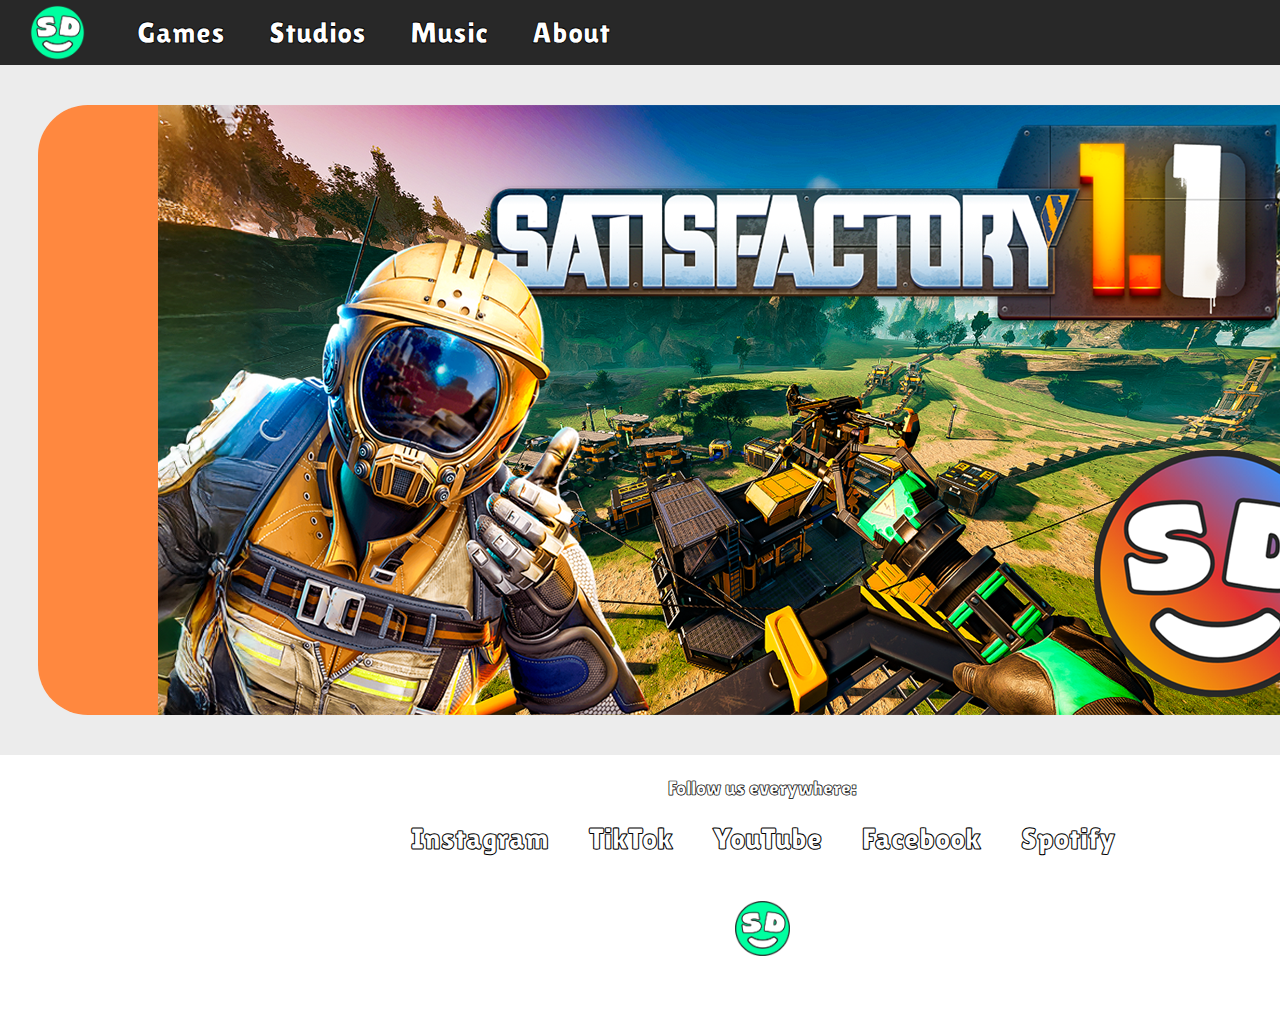
<file: index.html>
<!DOCTYPE html>
<html>
<head>
  <link rel="icon" href="/favicon-32x32.png" type="image/png">
  <meta http-equiv="refresh" content="0; URL=homepage/">
  <title>Redirecting...</title>
</head>
<body>
  <p>Redirecting to homepage... If not redirected, <a href="homepage/">click here</a>.</p>
</body>
</html>
</file>
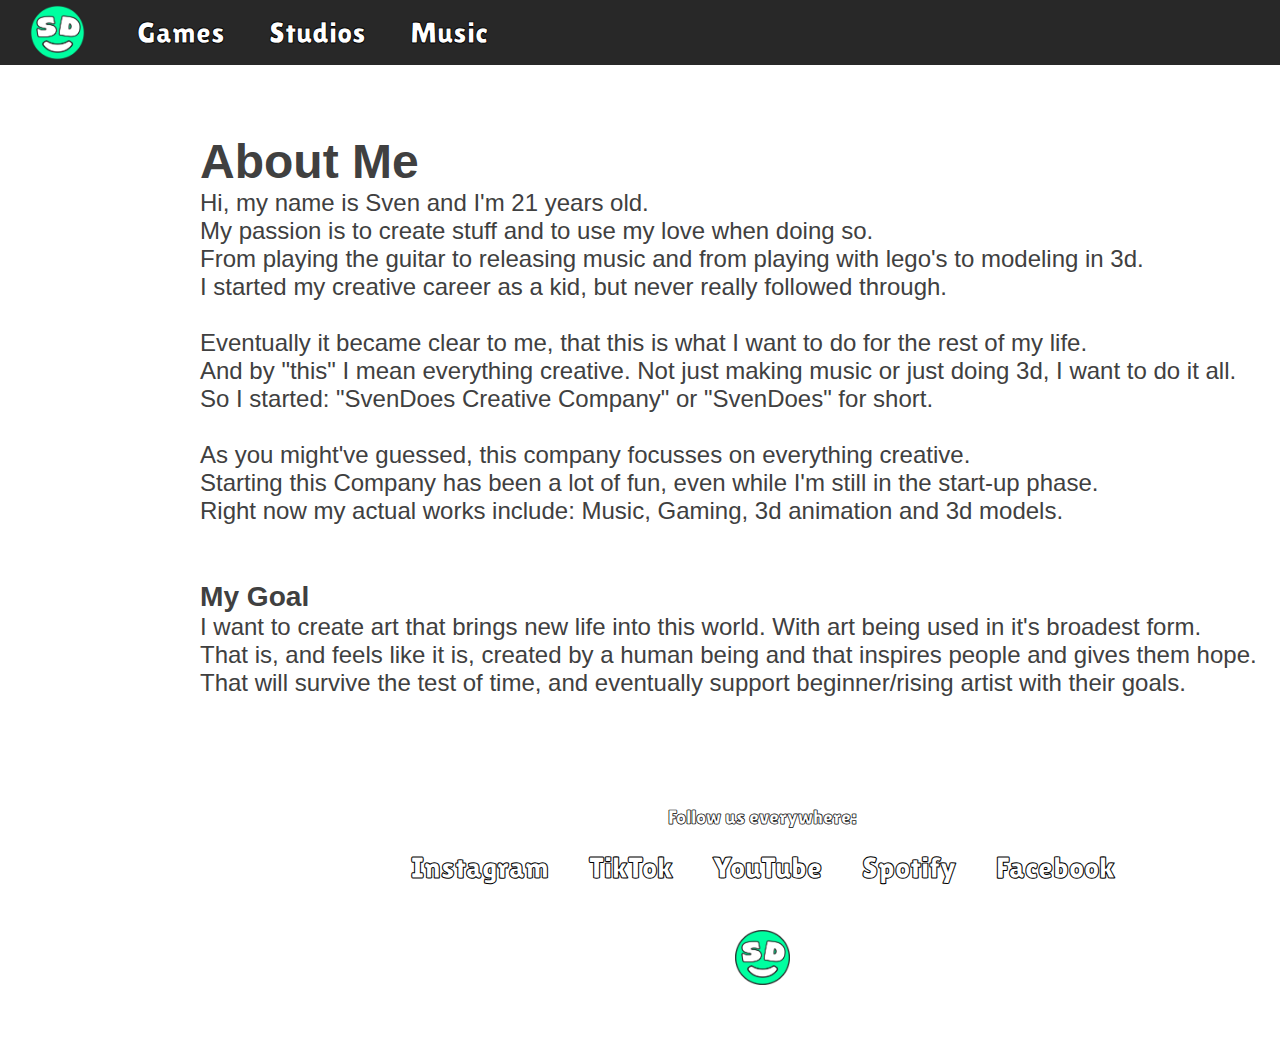
<file: about/index.html>
<!DOCTYPE html>
<html lang="en">
  <head>
    <link rel="preconnect" href="https://fonts.googleapis.com">
    <link rel="preconnect" href="https://fonts.gstatic.com" crossorigin>
    <link href="https://fonts.googleapis.com/css2?family=Lilita+One&display=swap" rel="stylesheet">
    <meta charset="UTF-8">
    <title>SvenDoes | About SvenDoes Creative Company</title>
    <meta name="viewport" content="width=device-width, initial-scale=1.0">
    <link rel="stylesheet" href="/style.css">
    <link rel="icon" href="../favicon-32x32.png" type="image/png">
    <meta name="viewport" content="width=device-width, initial-scale=1.0">
  </head>
  <body>
    <header class="top-ribbon"> <!-- Top ribbon for logo and navigation -->
      <a href="../homepage/" class="logo">
      <img src="/SDLogo_v1_CB.png" alt="SvenDoes Logo"/>
      </a>
      <nav>
       <div class="dropdown">
        <a href="">Games</a>
        <div class="dropdown-content">
          <a href="https://www.youtube.com/@svendoesgames" target="_blank">YouTube</a>
          <a href="https://www.instagram.com/svendoesgames/" target="_blank">Insta</a>
          <a href="https://www.tiktok.com/@svendoesgames" target="_blank">TikTok</a>
        </div>
       </div>

       <div class="dropdown">
          <a href="">Studios</a>
          <div class="dropdown-content">
            <a href="https://www.youtube.com/@SvenDoesStudios" target="_blank">YouTube</a>
            <a href="https://www.instagram.com/svendoesstudios/" target="_blank">Insta</a>
            <a href="https://www.tiktok.com/@svendoesstudios" target="_blank">TikTok</a>
          </div>
       </div>  
       
       <div class="dropdown">
          <a href="">Music</a>
          <div class="dropdown-content">
            <a href="https://open.spotify.com/artist/4hpyjUltVobGI9Po6Ifa46?" target="_blank">Spotify</a>
            <a href="https://www.youtube.com/@svendoesmusic" target="_blank">YouTube</a>
            <a href="https://www.instagram.com/svendoes.music/" target="_blank">Insta</a>
            <a href="https://www.tiktok.com/@svendoesmusic" target="_blank">TikTok</a>
          </div>
       </div>
      </nav>
      
    </header> <!-- End of Header -->
  
    <div class="about-page">
      <h1>About Me</h1>
      <p> Hi, my name is Sven and I'm 21 years old. </p>
      <p> My passion is to create stuff and to use my love when doing so. </p>
      <p> From playing the guitar to releasing music and from playing with lego's to modeling in 3d. </p>
      <p> I started my creative career as a kid, but never really followed through. </p>
      <br>
      <p> Eventually it became clear to me, that this is what I want to do for the rest of my life. </p>
      <p> And by "this" I mean everything creative. Not just making music or just doing 3d, I want to do it all. </p>
      <p> So I started: "SvenDoes Creative Company" or "SvenDoes" for short. </p>
      <br>
      <p> As you might've guessed, this company focusses on everything creative.
      <p> Starting this Company has been a lot of fun, even while I'm still in the start-up phase. </p>
      <p> Right now my actual works include: Music, Gaming, 3d animation and 3d models. </p>
      <br>
      <br>
      <h3>My Goal</h3>
      <p> I want to create art that brings new life into this world. With art being used in it's broadest form. </p> 
      <p> That is, and feels like it is, created by a human being and that inspires people and gives them hope. </p>
      <p> That will survive the test of time, and eventually support beginner/rising artist with their goals. </p>
    </div>
    <br>
    <div class="container">
      <br>
      <P> Follow us everywhere:</P>
      <br>
      <div class="social-links">
        <a href="https://instagram.com/svendoes" target="_blank" rel="noopener noreferrer" title="SvenDoes Creative | Instagram"> Instagram </a>
        <a href="https://tiktok.com/@svendoes" target="_blank" rel="noopener noreferrer" title="SvenDoes Creative | TikTok"> TikTok </a>
        <a href="https://www.youtube.com/@SvenDoes" target="_blank" rel="noopener noreferrer" title="SvenDoes Creative | YouTube" > YouTube </a>
        <a href="https://open.spotify.com/artist/4hpyjUltVobGI9Po6Ifa46?" rel="noopener noreferrer" title="SvenDoes Creative | Spotify" target="_blank">Spotify</a>
        <a href="https://www.facebook.com/SvenDoesCreative" target="_blank" rel="noopener noreferrer" title="SvenDoes Creative | Facebook"> Facebook </a>
      </div>
    </div>

    <div class="footer">
    </div>
    
    <div class="container">
      <a href="../homepage/" class="logo2">
         <img src="/SDLogo_v1_CB.png" alt="SvenDoes Logo"/>
      </a>
       <br>
       <br>
        <!--
      <div class="footer-links">
        <a href="../studios/" target="_blank" rel="noopener noreferrer">SvenDoes Studios</a>
        <a href="../music/" target="_blank" rel="noopener noreferrer">SvenDoes Music</a>
        <a href="../games/" target="_blank" rel="noopener noreferrer">SvenDoes Games</a>
        <a href="../records/" target="_blank" rel="noopener noreferrer">SvenDoes Records</a>
        <a href="../creative/" target="_blank" rel="noopener noreferrer">SvenDoes Creative</a>
      </div>
      -->
    </div>

    <div class="footer">
    </div>



</body>
</html>
</file>
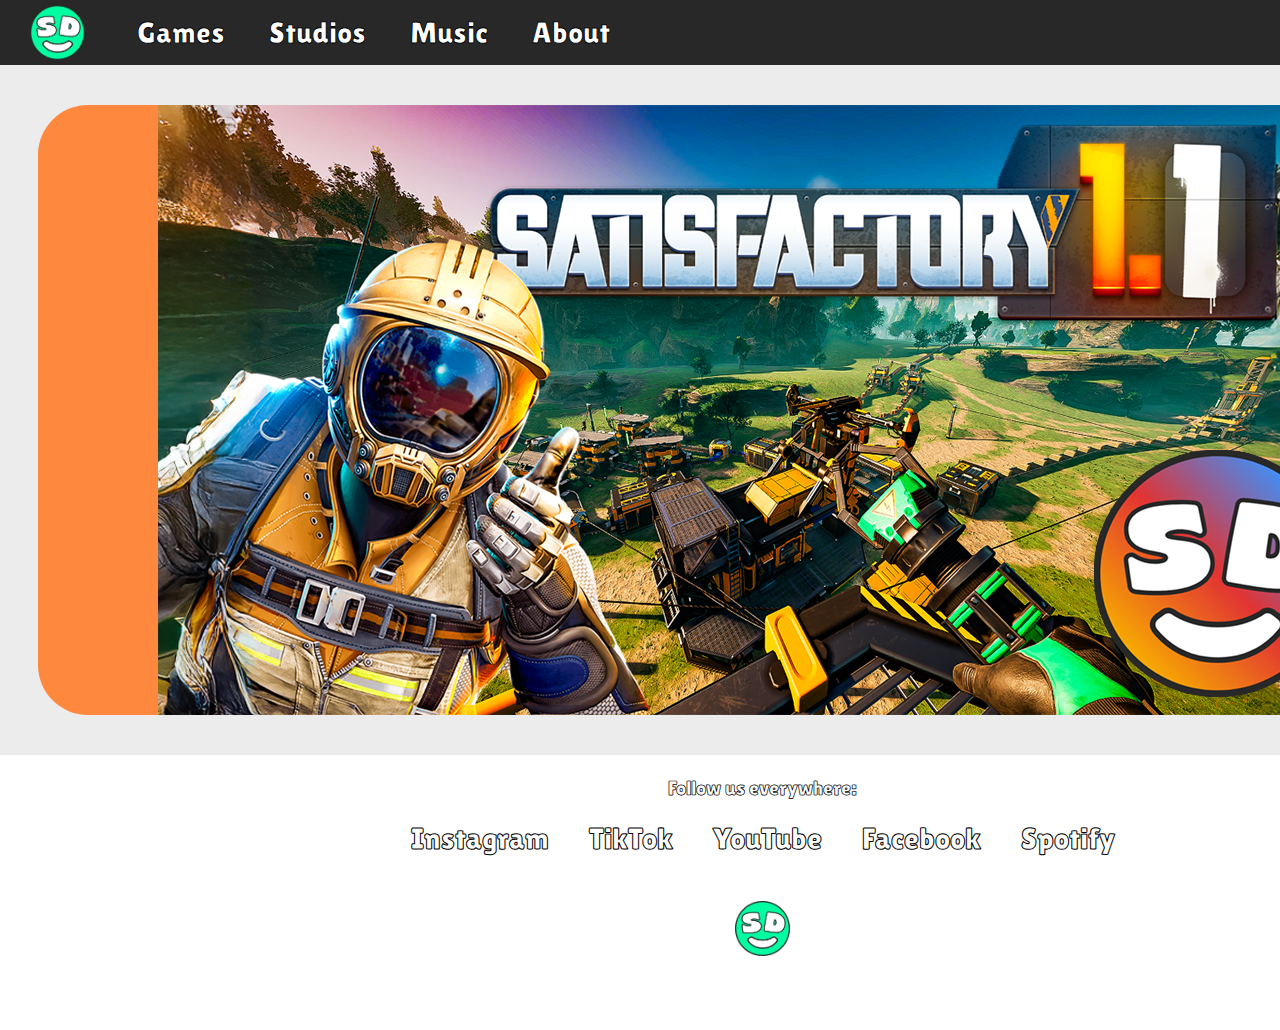
<file: homepage/index.html>
<!DOCTYPE html>
<html lang="en">
  <head>
    <link rel="preconnect" href="https://fonts.googleapis.com">
    <link rel="preconnect" href="https://fonts.gstatic.com" crossorigin>
    <link href="https://fonts.googleapis.com/css2?family=Lilita+One&family=Roboto:ital,wght@0,100..900;1,100..900&display=swap" rel="stylesheet">
    <meta charset="UTF-8">
    <title>SvenDoes Creative | Everything SvenDoes</title>
    <link rel="stylesheet" href="/style.css">
    <link rel="icon" href="../favicon-32x32.png" type="image/png">
    <meta name="viewport" content="width=device-width, initial-scale=1.0">
  </head>

  <body>
    <header class="top-ribbon"> <!-- Top ribbon for logo and navigation -->
      <a href="../homepage/" class="logo">
      <img src="/SDLogo_v1_CB.png" alt="SvenDoes Logo"/>
      </a>
      <nav>
       <div class="dropdown">
        <a href="">Games</a>
        <div class="dropdown-content">
          <a href="https://www.youtube.com/@svendoesgames" target="_blank">YouTube</a>
          <a href="https://www.instagram.com/svendoesgames/" target="_blank">Insta</a>
          <a href="https://www.tiktok.com/@svendoesgames" target="_blank">TikTok</a>
        </div>
       </div>

       <div class="dropdown">
          <a href="">Studios</a>
          <div class="dropdown-content">
            <a href="https://www.youtube.com/@SvenDoesStudios" target="_blank">YouTube</a>
            <a href="https://www.instagram.com/svendoesstudios/" target="_blank">Insta</a>
            <a href="https://www.tiktok.com/@svendoesstudios" target="_blank">TikTok</a>
          </div>
       </div>  
       
       <div class="dropdown">
          <a href="">Music</a>
          <div class="dropdown-content">
            <a href="https://open.spotify.com/artist/4hpyjUltVobGI9Po6Ifa46?" target="_blank">Spotify</a>
            <a href="https://www.youtube.com/@svendoesmusic" target="_blank">YouTube</a>
            <a href="https://www.instagram.com/svendoes.music/" target="_blank">Insta</a>
            <a href="https://www.tiktok.com/@svendoesmusic" target="_blank">TikTok</a>
            https://open.spotify.com/artist/4hpyjUltVobGI9Po6Ifa46?
          </div>
       </div>
        
        <a href="../about/">About</a>

      </nav>

    </header> <!-- End of Header -->

    <div class="main-section"> <!-- Main rectangle section -->
      <a href="https://www.youtube.com/@svendoesgames" class="herobanner" target="_blank">
      <img src="/SvenDoes Games - Hero banner.png" alt="Hero Banner"/>
      </a>
    </div>

    <!-- add later
    <div class="artist-section"> 
      <a href="../music/" class="herobanner">
      <img src="/Herobannerv2.png" alt="Hero Banner"/>
      </a>
    </div> 



    <div class="second-section">   
      <a href="../homepage/" class="herobanner">
      <img src="/herp_white_1500x630.png" alt="Hero Banner"/>
      </a>
    </div>

    <div class="tertiary-section"> 
      <a href="../homepage/" class="herobanner">
      <img src="/herp_white_1500x630.png" alt="Hero Banner"/>
      </a>
    </div> -->

    <div class="container">
      <br>
      <P> Follow us everywhere:</P>
      <br>
      <div class="social-links">
        <a href="https://instagram.com/svendoes" target="_blank" rel="noopener noreferrer" title="SvenDoes Creative | Instagram"> Instagram </a>
        <a href="https://tiktok.com/@svendoes" target="_blank" rel="noopener noreferrer" title="SvenDoes Creative | TikTok"> TikTok </a>
        <a href="https://www.youtube.com/@SvenDoes" target="_blank" rel="noopener noreferrer" title="SvenDoes Creative | YouTube" > YouTube </a>
        <a href="https://www.facebook.com/SvenDoesCreative" target="_blank" rel="noopener noreferrer" title="SvenDoes Creative | Facebook"> Facebook </a>
        <a href="https://open.spotify.com/artist/4hpyjUltVobGI9Po6Ifa46?" rel="noopener noreferrer" title="SvenDoes Creative | Spotify" target="_blank">Spotify</a>
      </div>
    </div>

    <div class="footer">
    </div>
    
    <div class="container">
      <a href="../homepage/" class="logo2">
        <img src="/SDLogo_v1_CB.png" alt="SvenDoes Logo"/>
      </a>
      <br>
      <br>
      <!--
      <div class="footer-links">
        <a href="../studios/" target="_blank" rel="noopener noreferrer">SvenDoes Studios</a>
        <a href="../music/" target="_blank" rel="noopener noreferrer">SvenDoes Music</a>
        <a href="../games/" target="_blank" rel="noopener noreferrer">SvenDoes Games</a>
        <a href="../records/" target="_blank" rel="noopener noreferrer">SvenDoes Records</a>
        <a href="../creative/" target="_blank" rel="noopener noreferrer">SvenDoes Creative</a>
      </div>
      -->
    </div>

    <div class="footer">
    </div>

  </body>
</html>
</file>
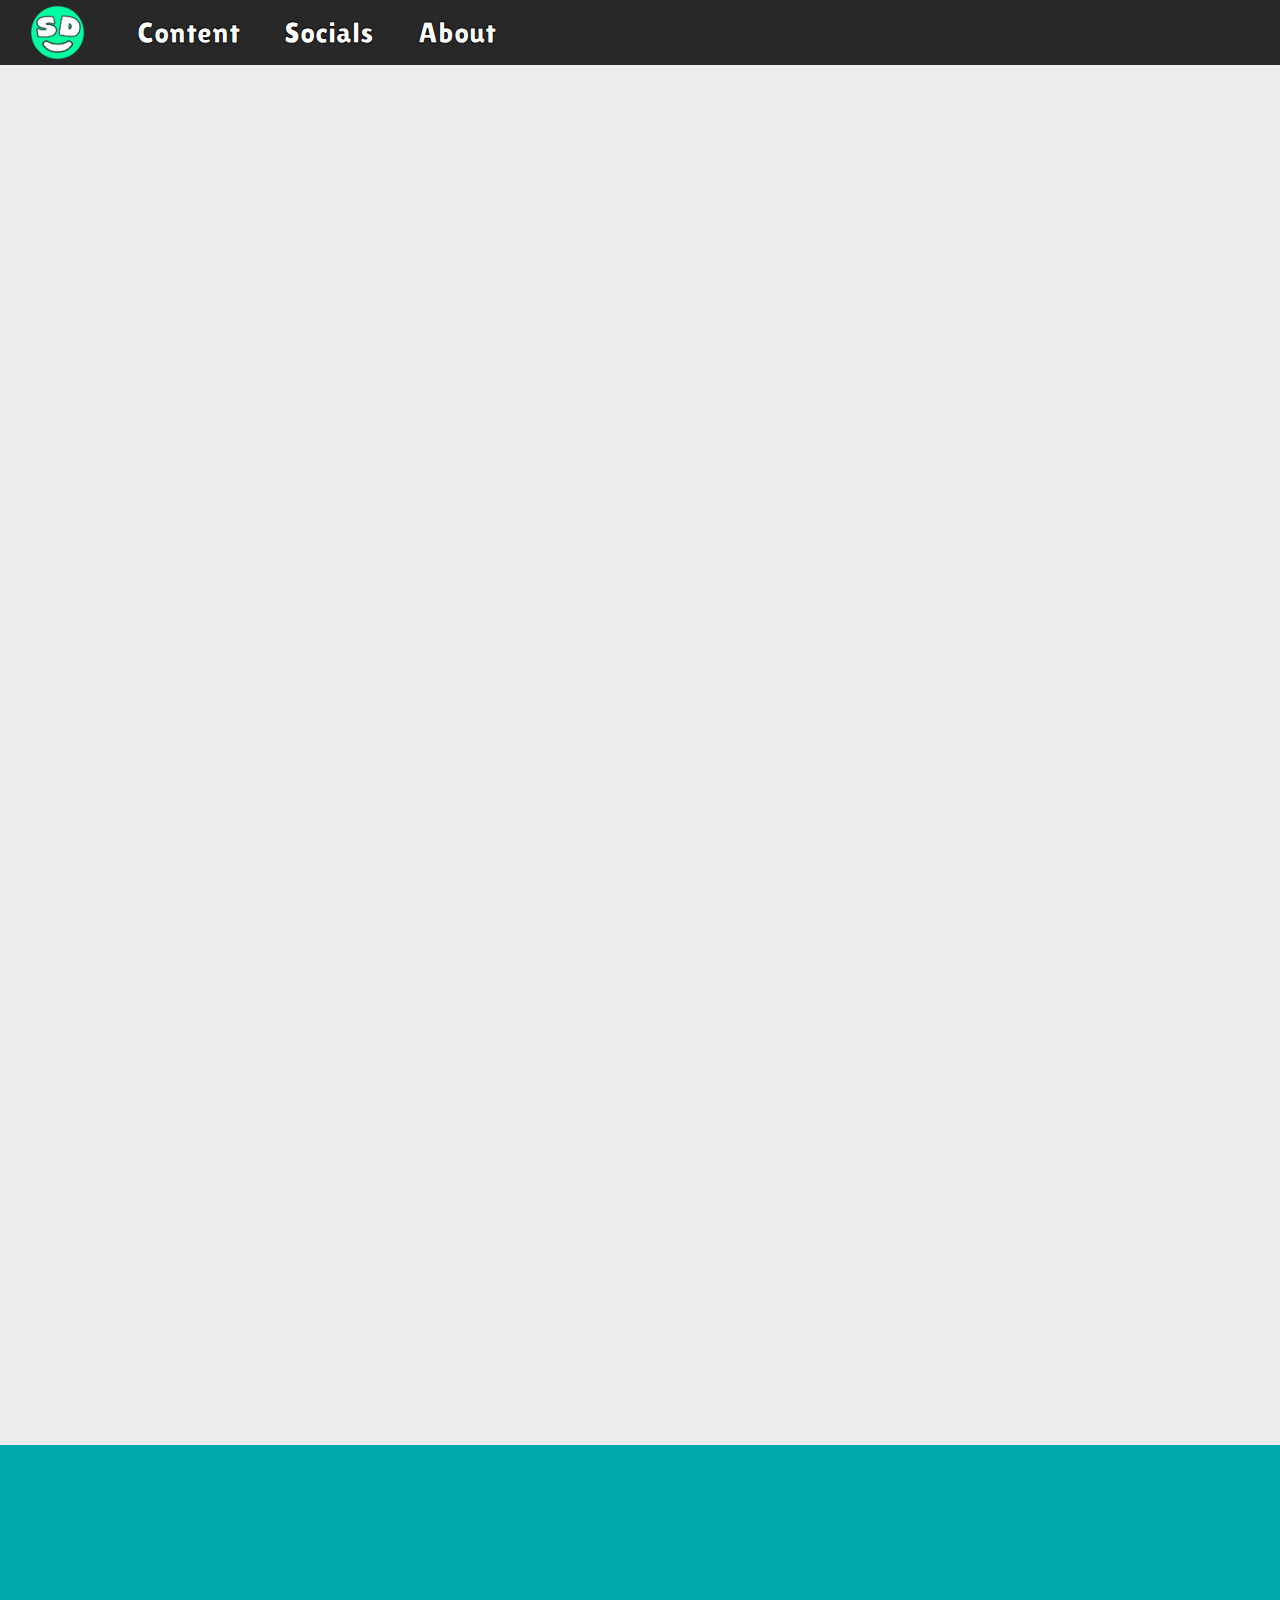
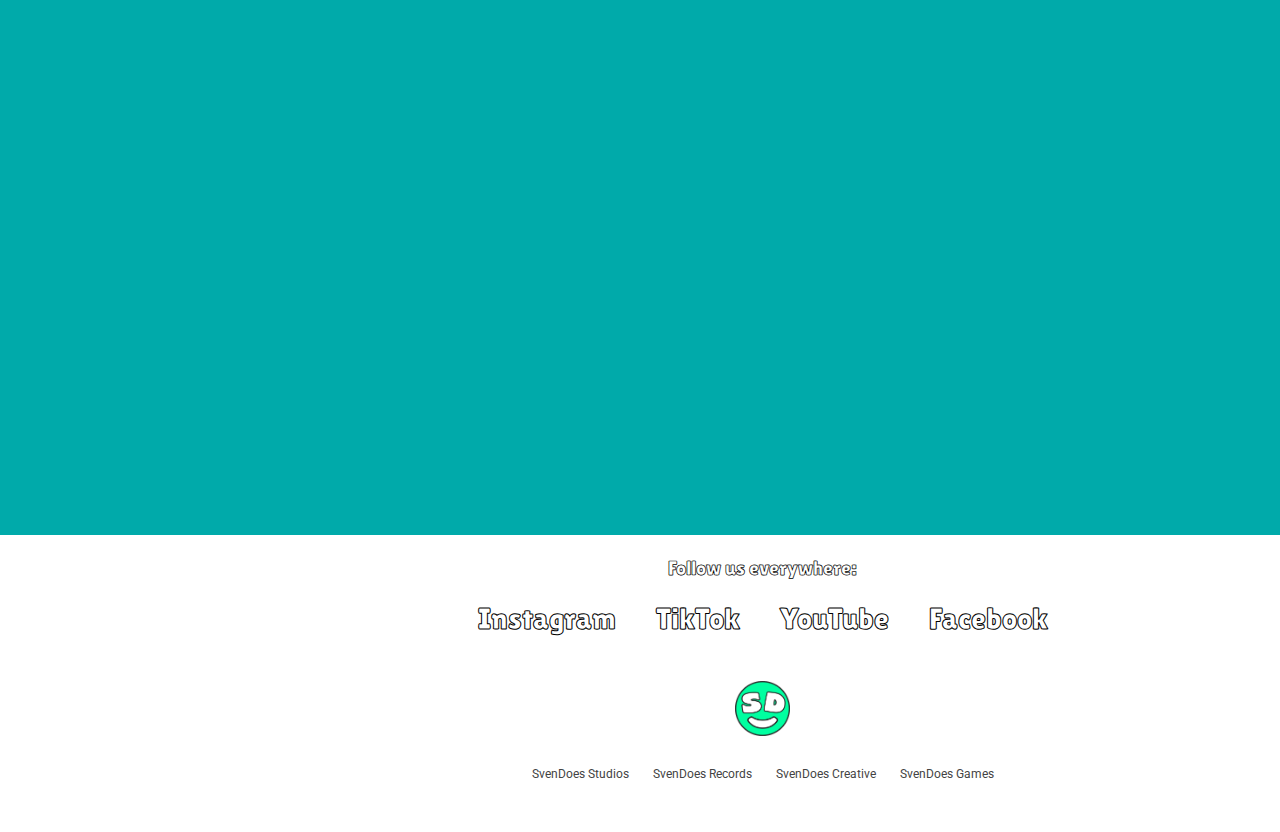
<file: music/index.html>
<!DOCTYPE html>
<html lang="en">
  <head>
    <link rel="preconnect" href="https://fonts.googleapis.com">
    <link rel="preconnect" href="https://fonts.gstatic.com" crossorigin>
    <link rel="preconnect" href="https://fonts.googleapis.com">
    <link rel="preconnect" href="https://fonts.gstatic.com" crossorigin>
    <link href="https://fonts.googleapis.com/css2?family=Lilita+One&family=Roboto:ital,wght@0,100..900;1,100..900&display=swap" rel="stylesheet">
    <meta charset="UTF-8">
    <title>SvenDoes Creative | Everything SvenDoes</title>
    <link rel="stylesheet" href="/style.css">
    <link rel="icon" href="../favicon-32x32.png" type="image/png">
    <meta name="viewport" content="width=device-width, initial-scale=1.0">
  </head>

  <body>
    <header class="top-ribbon"> <!-- Top ribbon for logo and navigation -->
      <a href="../homepage/" class="logo">
      <img src="/SDLogo_v1_CB.png" alt="SvenDoes Logo"/>
      </a>
      <nav>
        <div class="dropdown">
        <a href="#">Content</a>
        <div class="dropdown-content">
          <a href="../movies/">Movies</a>
          <a href="../music/">Music</a>
          <a href="../games/">Games</a>
          <a href="../creative/">Creative</a>
          </div>
        </div>

        <div class="dropdown">
          <a href="#">Socials</a>
          <div class="dropdown-content">
          <a href="https://instagram.com/svendoesmusic" target="_blank">SvenDoes Music</a>
          <a href="https://instagram.com/svendoesgames" target="_blank">SvenDoes Games</a>
          <a href="https://instagram.com/svendoesstudios" target="_blank">SvenDoes Studios</a>
          </div>
        </div>
        
        <a href="../about/">About</a>
      </nav>
    </header>

    <div class="main-section"> <!-- Main rectangle section -->
    </div>

    <div class="second-section"> <!-- Second rectangle section -->
    </div>

    <div class="tertiary-section"> <!-- Tertiary rectangle section -->
    </div>

    <div class="container">
      <br>
      <P> Follow us everywhere:</P>
      <br>
      <div class="social-links">
        <a href="https://instagram.com/svendoes" target="_blank" rel="noopener noreferrer">Instagram</a>
        <a href="https://tiktok.com/@svendoes" target="_blank" rel="noopener noreferrer">TikTok</a>
        <a href="https://www.youtube.com/@SvenDoes" target="_blank" rel="noopener noreferrer">YouTube</a>
        <a href="https://www.facebook.com/SvenDoesCreative" target="_blank" rel="noopener noreferrer">Facebook</a>
      </div>
    </div>

    <div class="footer">
    </div>
    
    <div class="container">
      <a href="../homepage/" class="logo2">
        <img src="/SDLogo_v1_CB.png" alt="SvenDoes Logo"/>
      </a>
      <br>
      <br>
      <div class="footer-links">
        <a href="" target="_blank" rel="noopener noreferrer">SvenDoes Studios</a>
        <a href="" target="_blank" rel="noopener noreferrer">SvenDoes Records</a>
        <a href="" target="_blank" rel="noopener noreferrer">SvenDoes Creative</a>
        <a href="" target="_blank" rel="noopener noreferrer">SvenDoes Games</a>
      </div>
    </div>

    <div class="footer">
    </div>

  </body>
</html>
</file>
<file: style.css>
body {
      font-family: "Lilita One", sans-serif;
      font-weight: 400;
      margin: 0;
      background:#ffffff;
      color: #ffffff;
      text-align: center;
      margin-left: auto;
      margin-right: auto;
      -webkit-text-stroke: 0.7px black; /* Outline thickness and color */
      text-wrap-style: 2px black; /* Optional fallback */
      }

    h1 {
      font-size: 3rem;
    }
    a {
      color: #00ffff;
      text-decoration: none;
    }
    .profile-pic {
      width: 300px;
      height: auto;
      border-radius: 10px;
      display: block;
      margin: 20px auto;
    }
    .italic {
      font-style: italic;
    }
    .video-container {
      position: relative;
      padding-bottom: 56.25%; /* 16:9 aspect ratio */
      height: 0;
      overflow: hidden;
      max-width: 100%;
      width: 100%;
      margin: 0 auto;
    }

    .video-container iframe {
      position: absolute;
      top: 0;
      left: 0;
      width: 100%;
      height: 100%;
      border: 0;
    }

* { /* Reset margin/padding */
  margin: 0;
  padding: 0;
  box-sizing: border-box;
}


* { /* Reset */
  margin: 0;
  padding: 0;
  box-sizing: border-box;
}


.top-ribbon { /* Top ribbon with fixed height */
  background-color: #282828;
  color:  white;
  padding: 0 30px;
  height: 65px; /* Fixed ribbon height */
  width: 1525px;
  display: flex;
  justify-content: left; 
  align-items: center;
  top: 0;
  left: 0;
  z-index: 1000;
  margin-left: auto;
  margin-right: auto;
  display: flex;
  text-align: center;
}
.logo { /* Make logo and nav sit side by side */
  margin-bottom: 40px;
  margin-right: 40px;
}

nav { /* Nav styled as horizontal list */
  top: 20px;
  display: flex;
  align-items: center;
  gap: 20px;
  position: relative;
  margin-bottom: 40px;
}

/* Style individual nav links */
nav a {
  color: white;
  text-decoration: none;
  font-size: 30px;
  position: relative;
  padding: 8px 12px;
  transition: color 0.3s;
  color: white; /* Fill color */
  -webkit-text-stroke: 1px black; /* Outline thickness and color */
  text-wrap-style: 2px black; /* Optional fallback */
}
nav a:hover {
  color: #00ffa0; /* highlight on hover */
}

/* Dropdown wrapper */
.dropdown {
  position: relative;
}

/* Dropdown content - hidden by default */
.dropdown-content {
  display: none;
  position: absolute;
  top: 100%;
  left: 0;
  background-color: #222;
  min-width: 180px;
  border-radius: 4px;
  box-shadow: 0 4px 10px rgba(0,0,0,0.3);
  z-index: 100;
}

/* Show dropdown on hover */
.dropdown:hover .dropdown-content {
  display: block;
}

/* Dropdown links */
.dropdown-content a {
  color: white;
  padding: 10px 15px;
  text-decoration: none;
  display: block;
  font-size: 16px;
}

.dropdown-content a:hover {
  background-color: #444;
}

.overlay-image {
  position: absolute;
  top: 10px;     /* position from top */
  left: 10px;    /* position from left */
  width: 80px;   /* size of overlay */
  border-radius: 50%; /* optional: make it a circle */
}

/* Full-width, fixed-height banner */
.main-section {
  margin-top: 0px; /* same height as top ribbon */
  height: 690px;      /* fixed height */
  width: 1525px;
  background-color: #ececec;
  display: flex;
  justify-content: center; /* horizontal centering */
  align-items: center;     /* vertical centering */
  box-sizing:content-box;
  max-width: 1600px;      /* max width of your “pillar” */
  margin-left: auto;
  margin-right: auto;    /* centers horizontally */
  padding: 0 0px;       /* some horizontal padding on small screens */

}

/* Full-width, fixed-height banner */
.artist-section {
  margin-top: 0px; /* same height as top ribbon */
  height: 690px;      /* fixed height */
  width: 1525px;
  background-color: #0c4232;
  display: flex;
  justify-content: center; /* horizontal centering */
  align-items: center;     /* vertical centering */
  box-sizing:content-box;
  max-width: 1600px;      /* max width of your “pillar” */
  margin-left: auto;
  margin-right: auto;    /* centers horizontally */
  padding: 0 0px;       /* some horizontal padding on small screens */
  position: relative;

}


/* Optional inner container for clean content */
.main-section .container {
  max-width: 100px;
  width: 0%;
  text-align: center;
}

.second-section {
  height: 690px;      /* fixed height */
  width: 1525px;
  background-color: #ececec;
  display: flex;
  justify-content: center; /* horizontal centering */
  align-items: center;     /* vertical centering */
  box-sizing:content-box;
  max-width: 1920px;      /* max width of your “pillar” */
  margin-left: auto;
  margin-right: auto;    /* centers horizontally */
  padding: 0 0px;       /* some horizontal padding on small screens */
}

.tertiary-section {
  height: 690px;      /* fixed height */
  width: 1525px;
  background-color: #00aaaa;
  display: flex;
  justify-content: center; /* horizontal centering */
  align-items: center;     /* vertical centering */
  box-sizing:content-box;
  max-width: 1920px;      /* max width of your “pillar” */
  margin-left: auto;
  margin-right: auto;    /* centers horizontally */
  padding: 0 0px;       /* some horizontal padding on small screens */
}

/* Optional inner container for clean content */
.tertiary-section .container {
  max-width: 100px;
  width: 100%;
  text-align: center;
}

.about-page {
font-family: "Roboto", sans-serif;
font-size: 24px;
margin-top: 0px; /* same height as top ribbon */
height: 700px;      /* fixed height */
width: 1525px;
align-content: center;
justify-content: center; /* horizontal centering */
background-color: #ffffff;
margin-left: auto;
margin-right: auto;    /* centers horizontally */
text-align: left;
text-indent: 200px;
-webkit-text-stroke: 0px black; /* Outline thickness and color */
text-wrap-style: 0px black; /* Optional fallback */
color: #404040;
font-weight: 100;
}

.logo img {
  top: 20px;
  height: 55px;        /* adjust to fit ribbon height */
  width: auto;
  display: block;
  position: relative;
  size: 10px;
}

.logo2 img {
  top: 20px;
  height: 55px;        /* adjust to fit ribbon height */
  width: auto;
  display: block;
  position: relative;
  size: 10px;
  margin: auto;
}

.herobanner {
display: block;
position: center;
margin: auto;
align-items: center;
justify-content: center; /* horizontal centering */
transition: transform 0.3s ease;
}

.herobanner img {
height: 610px;
width: 1450px;
display: block;
position: center;
align-items: center;
justify-content: center; /* horizontal centering */
margin: auto;
transform-origin: center center;
border-radius: 50px; /* Adjust this value as needed */
}

.herobanner:hover{
transform: scale(1.05); /* Increase size by 10% */
}

/* Footer styles */
.footer {
  background-color:#ffffff;
  color: white;
  height: 50px;
}

.container {
  width: 1525px;
  margin: auto;
  height: 100%;
  text-align: center;
  font-size: 20px;
}

.social-links {
  display: flex;
  justify-content: center;
  text-align: center;
  margin: auto;
  height: 100%;
  height: 10px;
  width: 10px;
  margin: 0;
  width: 100%;
  gap: 40px;
  color: white; /* Fill color */
  -webkit-text-stroke: 1px black; /* Outline thickness and color */
  text-wrap-style: 1px black; /* Optional fallback */
  font-size: 30px;
}

.social-links a {
  color: white;
  text-align: center;
  text-decoration: none;
  margin: 0;
  font-size: 30px;
  transition: color 0.3s;
  -webkit-text-stroke: 1px black; /* Outline thickness and color */
  text-wrap-style: 1px black; /* Optional fallback */
}

.social-links a:hover {
  color: #00ffa0;
}


.footer-links {
  width: 100%;
}

.footer-links a {
  padding: 10px;
  height: 100%;
  height: 10px;
  width: 10px;
  margin: 0;
  width: 100%;
  font-family: 'Roboto', sans-serif;
  font-weight: 400; /* lighter look */ 
  -webkit-text-stroke: 0px black; /* Outline thickness and color */
  text-wrap-style: 0px black; /* Optional fallback */
  font-size: 0.8rem; /* smaller size for subtlety */
  color: #444444;
  transition: color 0.3s ease;
  font-size: 12px;

}

.footer-links a:hover {
  color: #00ffa0;
}

@media (max-width: 768px) { /* Mobile override (screens 768px wide or smaller) */
  .main-section {
    flex-direction: column;
    height: auto; /* let it grow with content */
    padding: 20px;
  }

  .main-section .container {
    width: 100%;
    text-align: left;
  }
}
</file>
